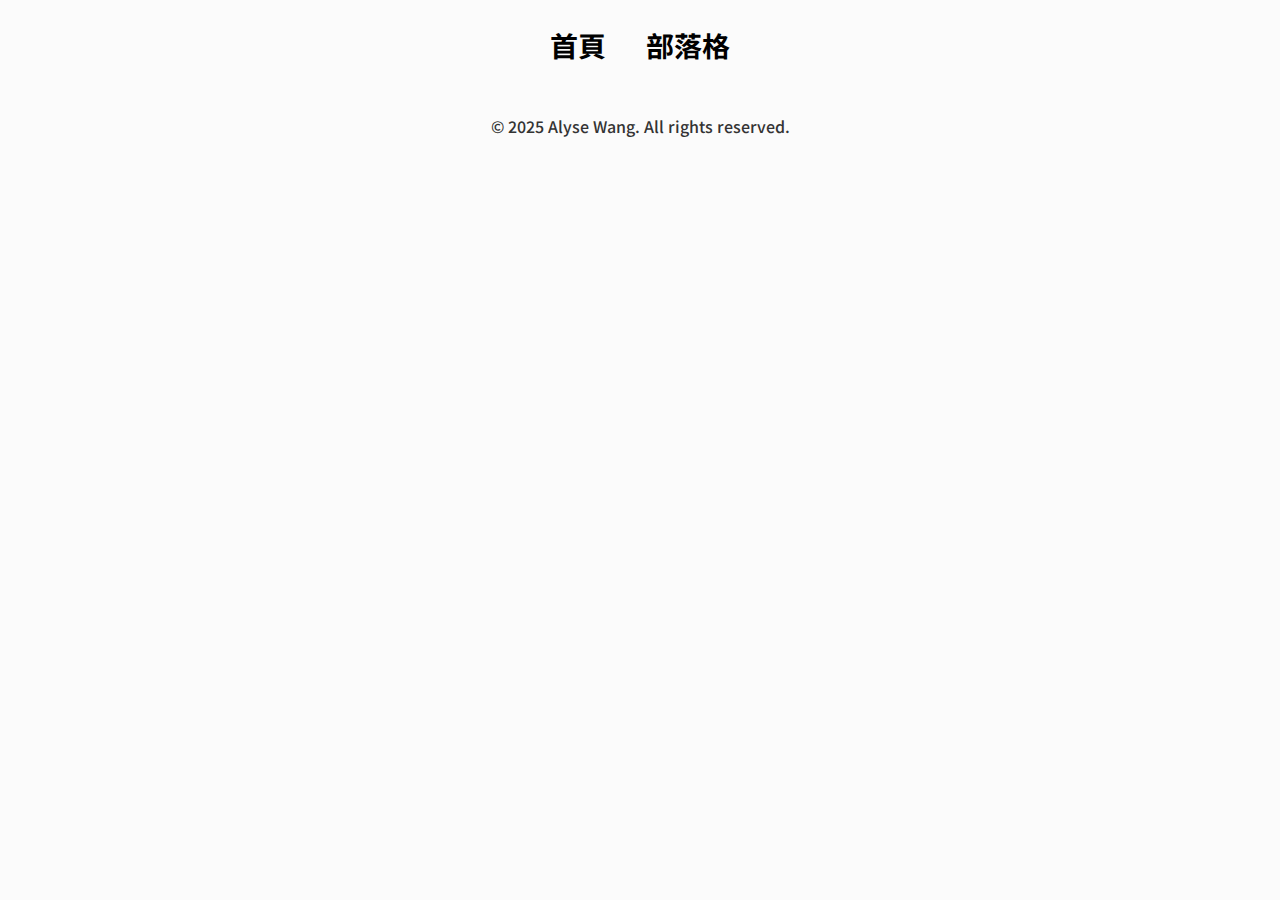
<file: index.html>
<!DOCTYPE html>
<html lang="en">
<head>
    <meta charset="UTF-8">
    <meta name="viewport" content="width=device-width, initial-scale=1.0">
    <link rel="preconnect" href="https://fonts.googleapis.com">
    <link rel="preconnect" href="https://fonts.gstatic.com" crossorigin>
    <link href="https://fonts.googleapis.com/css2?family=Noto+Sans+TC:wght@100..900&display=swap" rel="stylesheet">
    <link rel="stylesheet" href="https://cdnjs.cloudflare.com/ajax/libs/font-awesome/6.5.0/css/all.min.css"/>
    <title>Alyse Wang</title>
    <link rel="stylesheet" href="css/all.css">
</head>
<body>
    <div class="wrap">
        <div class="navbar">
            <ul>
                <li><a href="index.html" class="nav-item">首頁</a></li>
                <li><a href="blog.html" class="nav-item">部落格</a></li>
            </ul>
        </div>
        <div class="content">

        </div>
        <div class="footer">
            <p>© 2025 Alyse Wang. All rights reserved.</p>
        </div>
    </div>
</body>
</html>
</file>
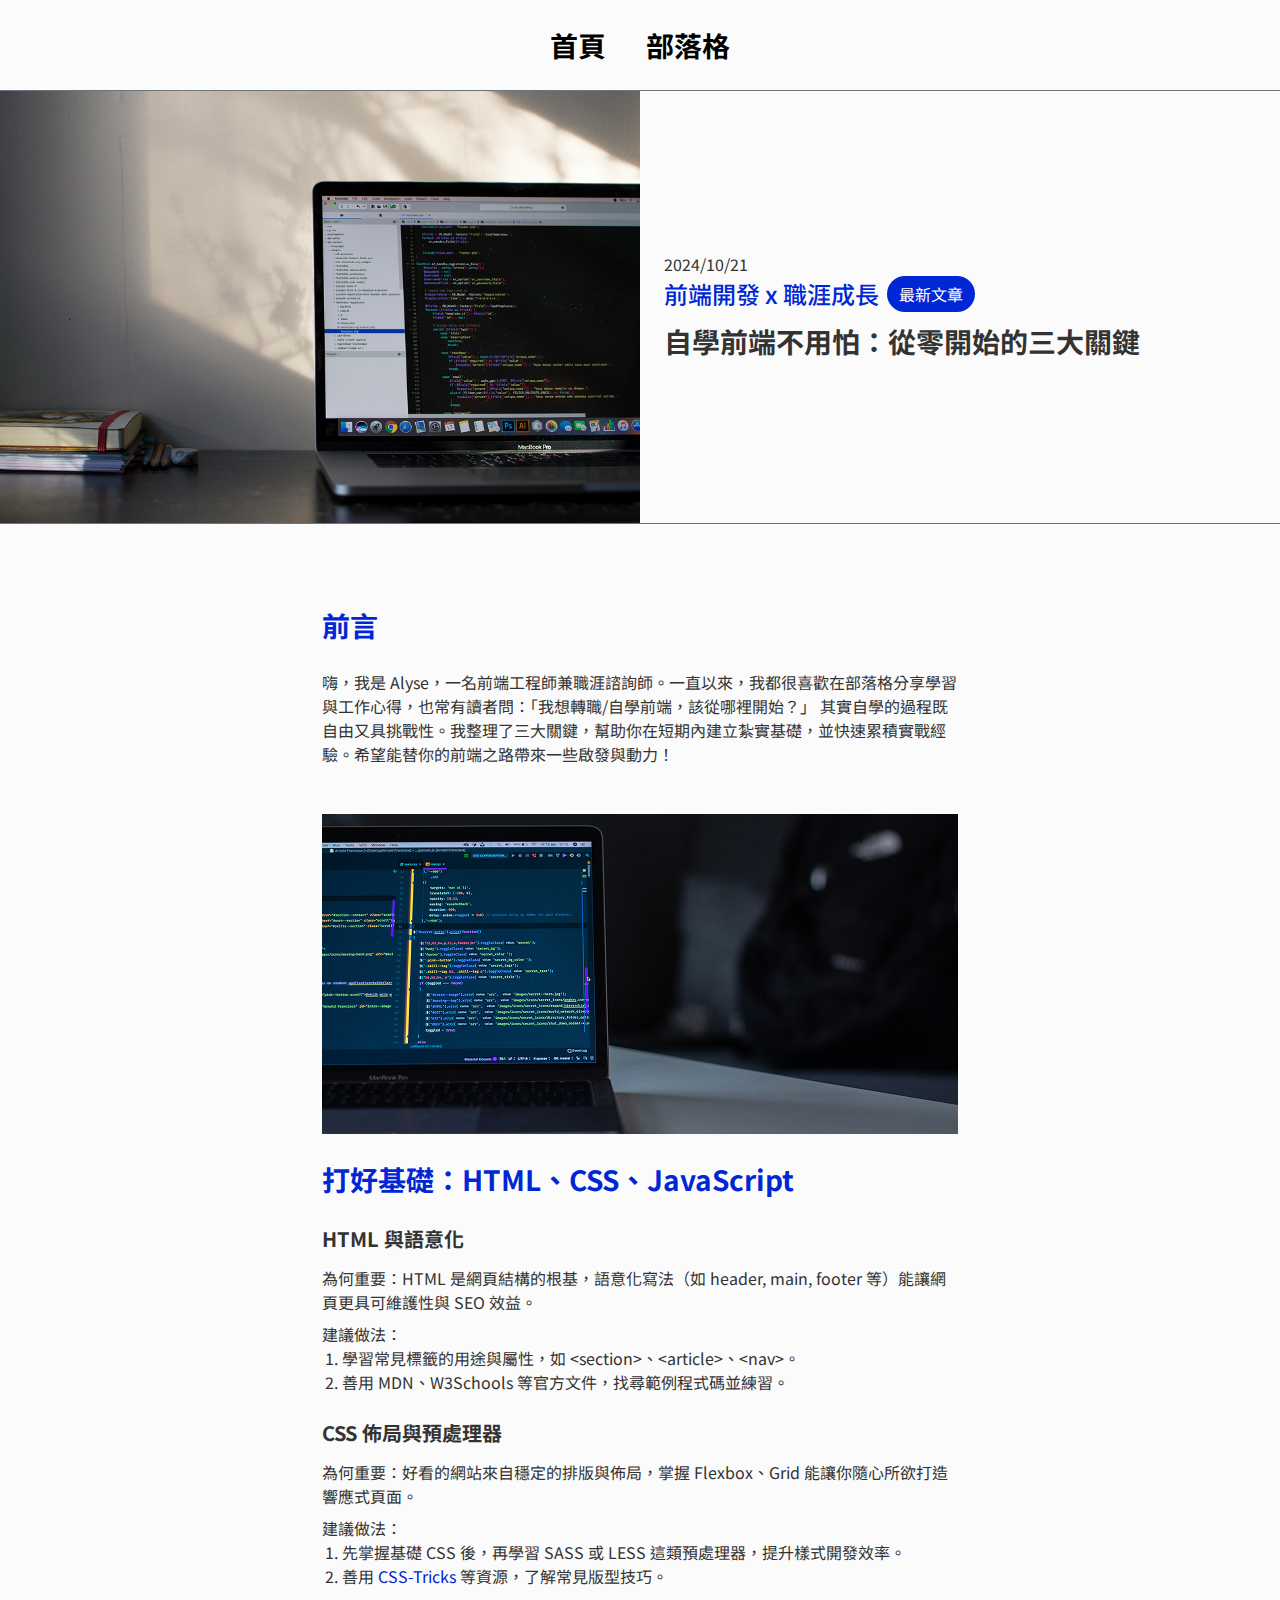
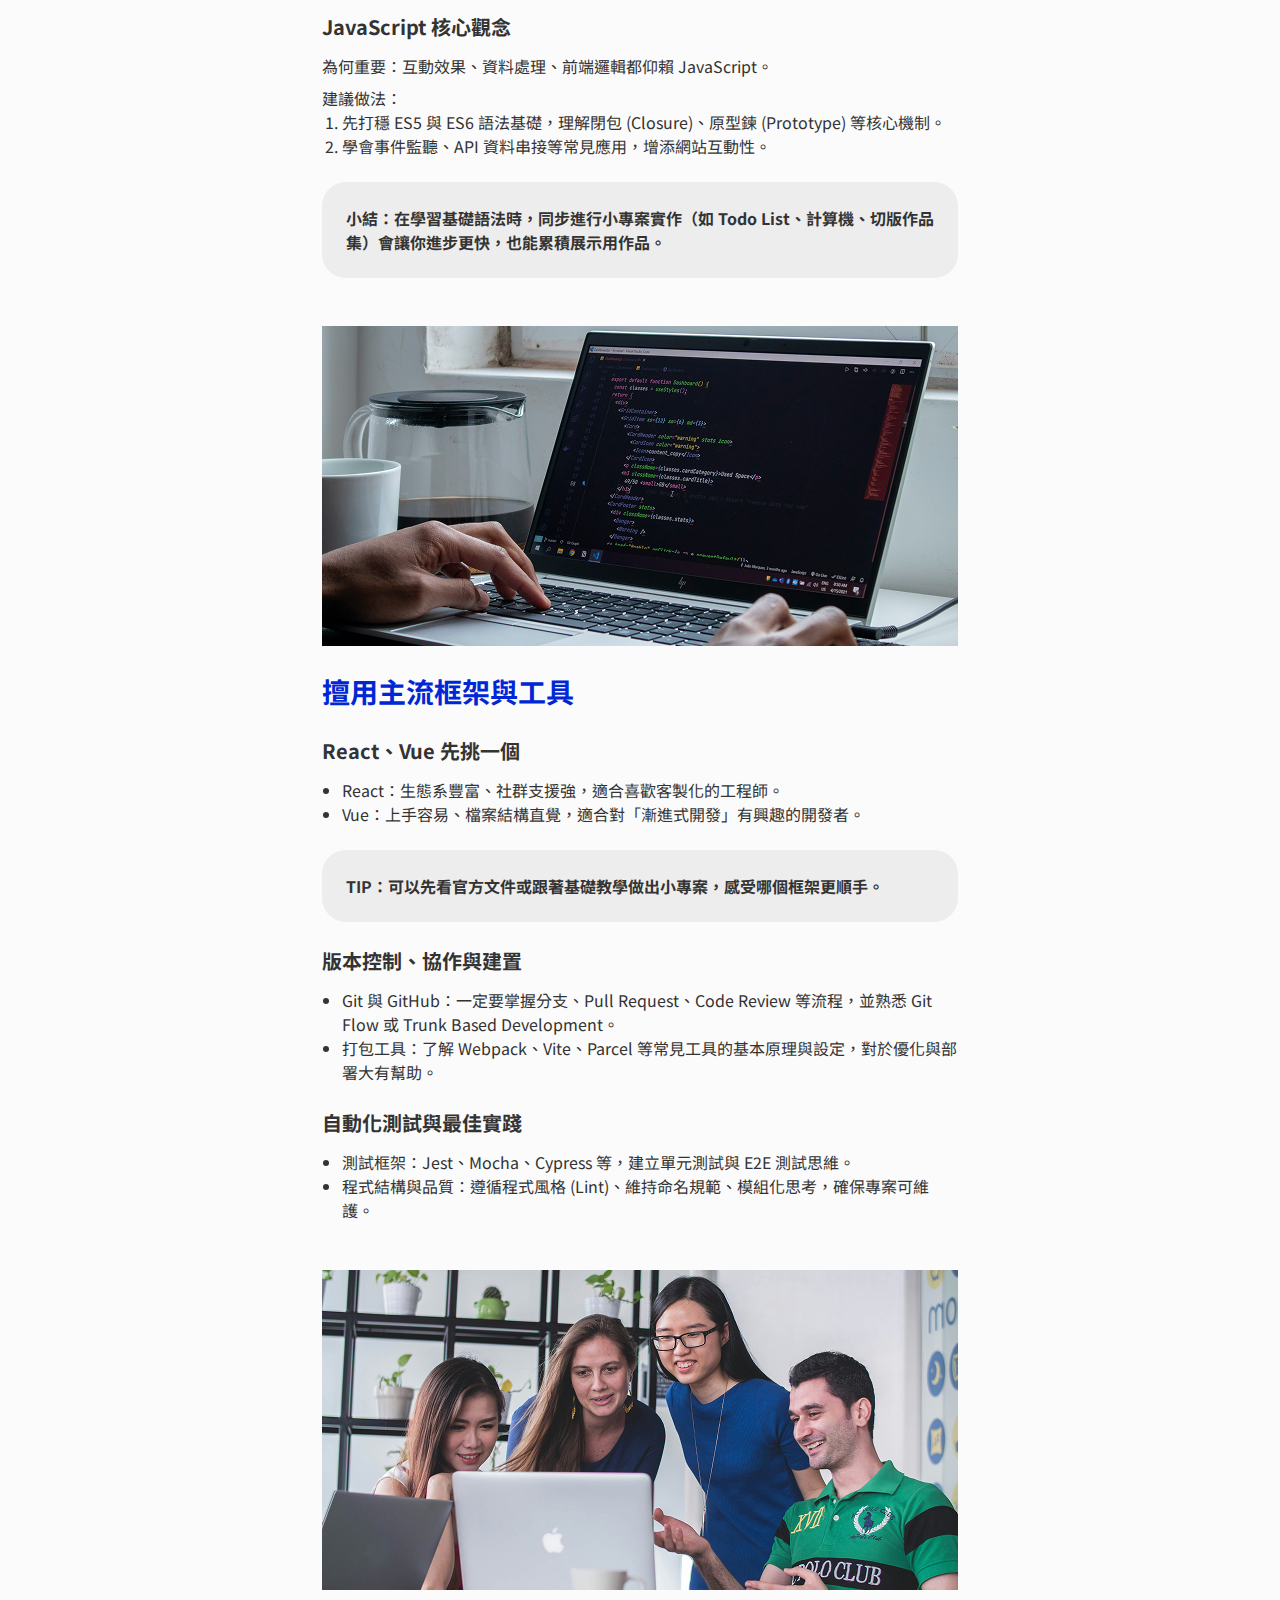
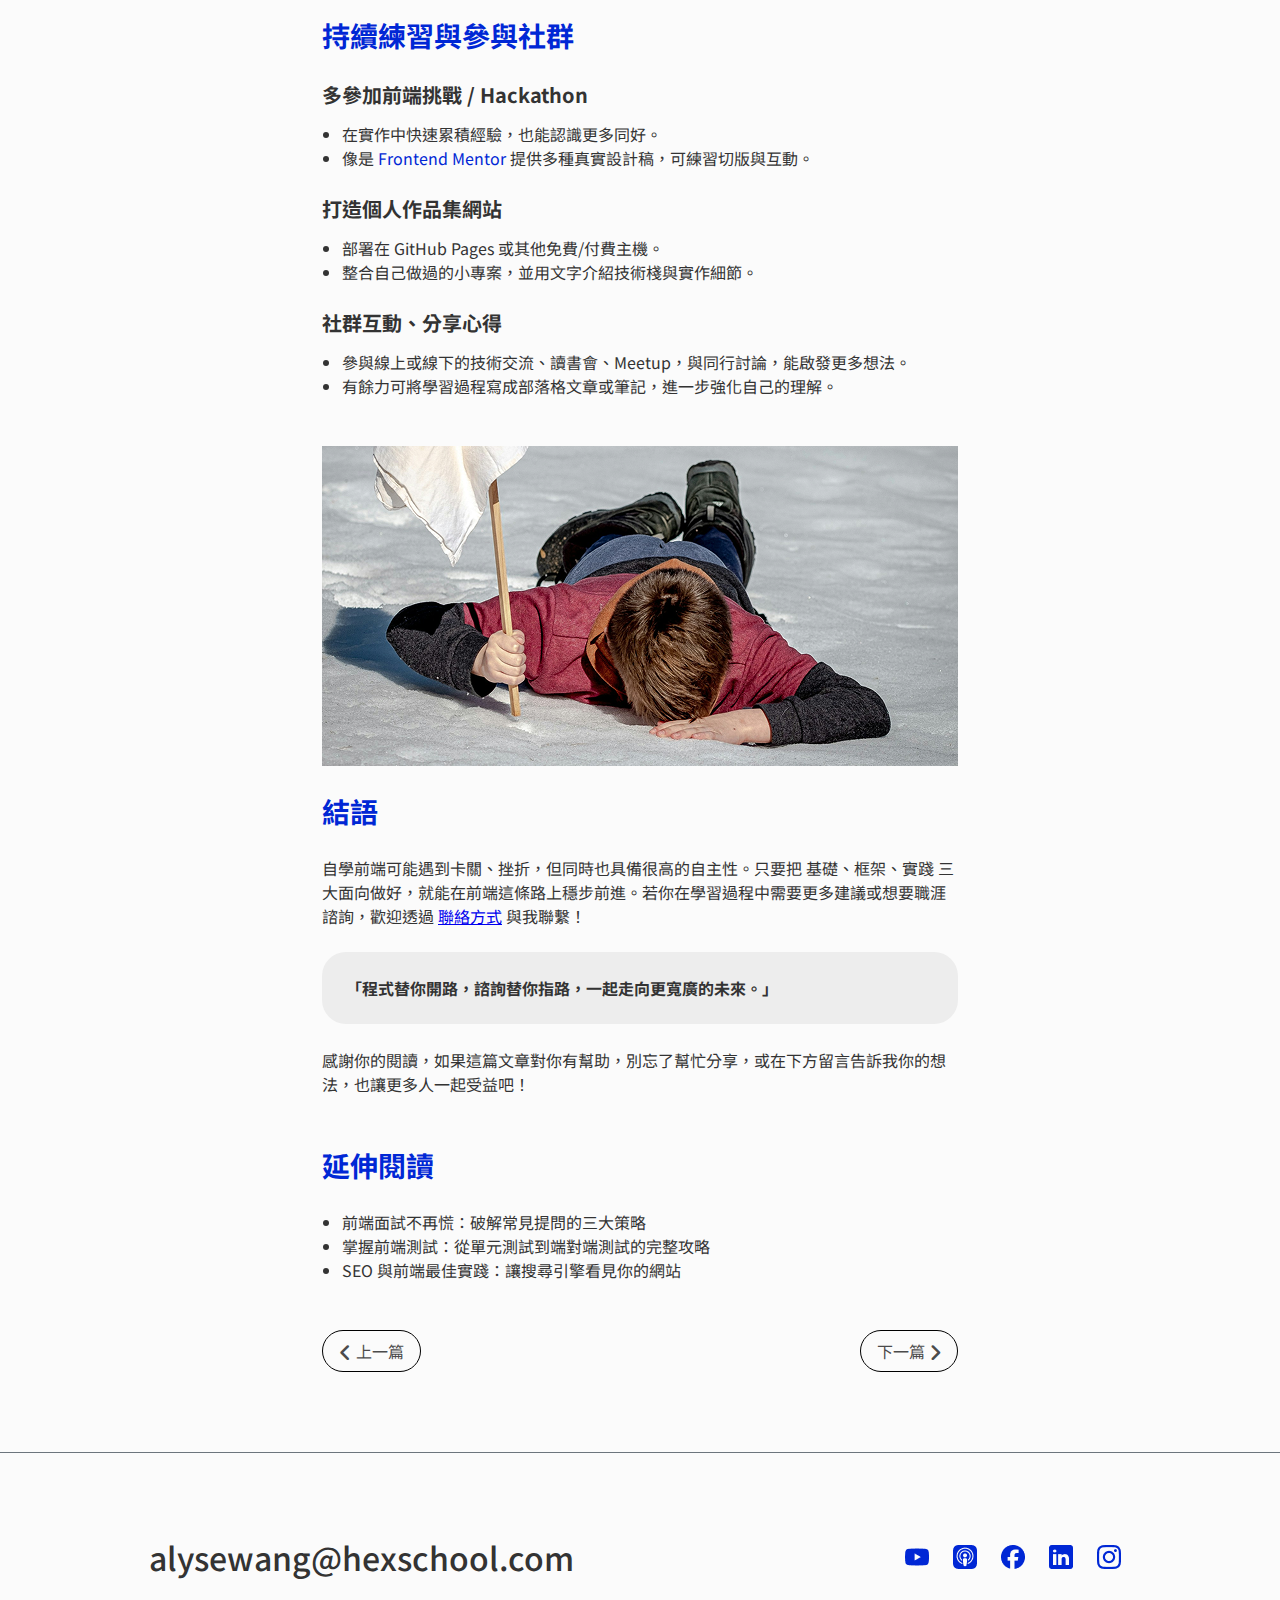
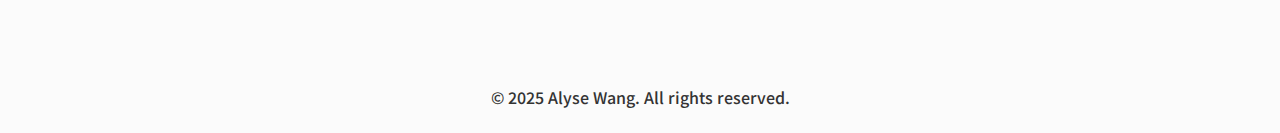
<file: blog_detail.html>
<!DOCTYPE html>
<html lang="en">
<head>
    <meta charset="UTF-8">
    <meta name="viewport" content="width=device-width, initial-scale=1.0">
    <link rel="preconnect" href="https://fonts.googleapis.com">
    <link rel="preconnect" href="https://fonts.gstatic.com" crossorigin>
    <link href="https://fonts.googleapis.com/css2?family=Noto+Sans+TC:wght@100..900&display=swap" rel="stylesheet">
    <link rel="stylesheet" href="https://cdnjs.cloudflare.com/ajax/libs/font-awesome/6.5.0/css/all.min.css"/>
    <title>Alyse Wang</title>
    <link rel="stylesheet" href="css/all.css">
</head>
<body>
    <div class="wrap">
        <div class="navbar">
            <ul>
                <li><a href="index.html" class="nav-item">首頁</a></li>
                <li><a href="blog.html" class="nav-item">部落格</a></li>
            </ul>
        </div>
        <div class="content">
            <div class="blog-header">
                <img class="blog-pic" src="images/desktop/blog-content/About Section.png" alt="">
                <div class="blog-title">
                    <datatime datetime="2024-10-21">2024/10/21</datatime>
                    <div class="blog-subtitle">
                        <h4>前端開發 x 職涯成長</h4>
                        <a href="#" class="new-article">最新文章</a>
                    </div>
                    <h3>自學前端不用怕：從零開始的三大關鍵</h3>
                </div>
            </div>

            <div class="blog-article">
                <div class="context">
                    <div class="mb-48">
                        <h3>前言</h3>
                        <p>
                            嗨，我是 Alyse，一名前端工程師兼職涯諮詢師。一直以來，我都很喜歡在部落格分享學習與工作心得，也常有讀者問：「我想轉職/自學前端，該從哪裡開始？」 其實自學的過程既自由又具挑戰性。我整理了三大關鍵，幫助你在短期內建立紮實基礎，並快速累積實戰經驗。希望能替你的前端之路帶來一些啟發與動力！
                        </p>
                    </div>

                    <div class="mb-48">
                        <img src="images/desktop/blog-content/content1.png" alt="">
                        <h3>打好基礎：HTML、CSS、JavaScript</h3>
                        <h5>HTML 與語意化</h5>
                        <p class="mb-8">
                            為何重要：HTML 是網頁結構的根基，語意化寫法（如 header, main, footer 等）能讓網頁更具可維護性與 SEO 效益。
                        </p>
                        <p>建議做法：</p>
                        <ol class="list-style">
                            <li>學習常見標籤的用途與屬性，如 <code>&lt;section&gt;</code>、<code>&lt;article&gt;</code>、<code>&lt;nav&gt;</code>。</li>
                            <li>善用 MDN、W3Schools 等官方文件，找尋範例程式碼並練習。</li>
                        </ol>

                        <h5>CSS 佈局與預處理器</h5>
                        <p class="mb-8">
                            為何重要：好看的網站來自穩定的排版與佈局，掌握 Flexbox、Grid 能讓你隨心所欲打造響應式頁面。
                        </p>
                        <p>建議做法：</p>
                        <ol class="list-style">
                            <li>先掌握基礎 CSS 後，再學習 SASS 或 LESS 這類預處理器，提升樣式開發效率。</li>
                            <li>善用 <span class="word-blue">CSS-Tricks</span> 等資源，了解常見版型技巧。</li>
                        </ol>
    
                        <h5>JavaScript 核心觀念</h5>
                        <p class="mb-8">
                            為何重要：互動效果、資料處理、前端邏輯都仰賴 JavaScript。
                        </p>
                        <p>建議做法：</p>
                        <ol class="list-style">
                            <li>先打穩 ES5 與 ES6 語法基礎，理解閉包 (Closure)、原型鍊 (Prototype) 等核心機制。</li>
                            <li>學會事件監聽、API 資料串接等常見應用，增添網站互動性。</li>
                        </ol>
                        <p class="bg-grey">
                            小結：在學習基礎語法時，同步進行小專案實作（如 Todo List、計算機、切版作品集）會讓你進步更快，也能累積展示用作品。
                        </p>
                    </div>

                    <div class="mb-48">
                        <img src="images/desktop/blog-content/content2.png" alt="">
                        <h3>擅用主流框架與工具</h3>
                        <h5>React、Vue 先挑一個</h5>
                        <ul class="bullet-style">
                            <li>React：生態系豐富、社群支援強，適合喜歡客製化的工程師。</li>
                            <li>Vue：上手容易、檔案結構直覺，適合對「漸進式開發」有興趣的開發者。</li>
                        </ul>
                        <p class="bg-grey mb-24">
                            TIP：可以先看官方文件或跟著基礎教學做出小專案，感受哪個框架更順手。
                        </p>
    
                        <h5>版本控制、協作與建置</h5>
                        <ul class="bullet-style">
                            <li>Git 與 GitHub：一定要掌握分支、Pull Request、Code Review 等流程，並熟悉 Git Flow 或 Trunk Based Development。</li>
                            <li>打包工具：了解 Webpack、Vite、Parcel 等常見工具的基本原理與設定，對於優化與部署大有幫助。</li>
                        </ul>
                        <h5>自動化測試與最佳實踐</h5>
                        <ul class="bullet-style">
                            <li>測試框架：Jest、Mocha、Cypress 等，建立單元測試與 E2E 測試思維。</li>
                            <li>程式結構與品質：遵循程式風格 (Lint)、維持命名規範、模組化思考，確保專案可維護。</li>
                        </ul>
                    </div>

                    <div class="mb-48">
                        <img src="images/desktop/blog-content/content3.png" alt="">
                        <h3>持續練習與參與社群</h3>
                        <h5>多參加前端挑戰 / Hackathon</h5>
                        <ul class="bullet-style">
                            <li>在實作中快速累積經驗，也能認識更多同好。</li>
                            <li>像是 <span class="word-blue">Frontend Mentor</span> 提供多種真實設計稿，可練習切版與互動。</li>
                        </ul>
    
                        <h5>打造個人作品集網站</h5>
                        <ul class="bullet-style">
                            <li>部署在 GitHub Pages 或其他免費/付費主機。</li>
                            <li>整合自己做過的小專案，並用文字介紹技術棧與實作細節。</li>
                        </ul>
    
                        <h5>社群互動、分享心得</h5>
                        <ul class="bullet-style">
                            <li>參與線上或線下的技術交流、讀書會、Meetup，與同行討論，能啟發更多想法。</li>
                            <li>有餘力可將學習過程寫成部落格文章或筆記，進一步強化自己的理解。</li>
                        </ul>    
                    </div>

                    <div class="mb-48">
                        <img src="images/desktop/blog-content/content4.png" alt="">
                        <h3>結語</h3>
                        <p class="mb-24">
                            自學前端可能遇到卡關、挫折，但同時也具備很高的自主性。只要把 基礎、框架、實踐 三大面向做好，就能在前端這條路上穩步前進。若你在學習過程中需要更多建議或想要職涯諮詢，歡迎透過 <a href="#">聯絡方式</a> 與我聯繫！
                        </p>
                        <p class="bg-grey mb-24">
                            「程式替你開路，諮詢替你指路，一起走向更寬廣的未來。」
                        </p>
                        <p>
                            感謝你的閱讀，如果這篇文章對你有幫助，別忘了幫忙分享，或在下方留言告訴我你的想法，也讓更多人一起受益吧！
                        </p>
                    </div>
                </div>

                <div class="extended-reading">
                    <h3>延伸閱讀</h3>
                    <ul class="bullet-style">
                        <li>前端面試不再慌：破解常見提問的三大策略</li>
                        <li>掌握前端測試：從單元測試到端對端測試的完整攻略</li>
                        <li>SEO 與前端最佳實踐：讓搜尋引擎看見你的網站</li>
                    </ul>
                </div>

                <div class="page-up-down">
                    <a href="#" class="bt-page"><i class="fa-solid fa-angle-left fa-lg"></i> 上一篇</a>
                    <a href="#" class="bt-page">下一篇 <i class="fa-solid fa-angle-right fa-lg"></i></a>
                </div>
            </div>
        <div class="contact-sub">
            <p class="email">alysewang@hexschool.com</p>
            <ul class="icons">
                <li><img src="images/desktop/index/onlyIcon.png" alt=""></li>
                <li><img src="images/desktop/index/onlyIcon-1.png" alt=""></li>
                <li><img src="images/desktop/index/onlyIcon-2.png" alt=""></li>
                <li><img src="images/desktop/index/icons8-linkedin.png" alt=""></li>
                <li><img src="images/desktop/index/onlyIcon-3.png" alt=""></li>
            </ul>
        </div>
        </div>
        <div class="footer">
            <p>© 2025 Alyse Wang. All rights reserved.</p>
        </div>
    </div>
</body>
</html>
</file>
<file: css/all.css>
/* http://meyerweb.com/eric/tools/css/reset/ 
   v2.0 | 20110126
   License: none (public domain)
*/

html, body, div, span, applet, object, iframe,
h1, h2, h3, h4, h5, h6, p, blockquote, pre,
a, abbr, acronym, address, big, cite, code,
del, dfn, em, img, ins, kbd, q, s, samp,
small, strike, strong, sub, sup, tt, var,
b, u, i, center,
dl, dt, dd, ol, ul, li,
fieldset, form, label, legend,
table, caption, tbody, tfoot, thead, tr, th, td,
article, aside, canvas, details, embed, 
figure, figcaption, footer, header, hgroup, 
menu, nav, output, ruby, section, summary,
time, mark, audio, video {
	margin: 0;
	padding: 0;
	border: 0;
	font-size: 100%;
	font: inherit;
	vertical-align: baseline;
}
/* HTML5 display-role reset for older browsers */
article, aside, details, figcaption, figure, 
footer, header, hgroup, menu, nav, section {
	display: block;
}
body {
	line-height: 1;
}
ol, ul {
	list-style: none;
}
blockquote, q {
	quotes: none;
}
blockquote:before, blockquote:after,
q:before, q:after {
	content: '';
	content: none;
}
table {
	border-collapse: collapse;
	border-spacing: 0;
}
/* @import url("https://fonts.googleapis.com/css2?family=Noto+Sans+TC:wght@100..900&display=swap");
@import url("https://cdn.jsdelivr.net/npm/bootstrap-icons@1.13.1/font/bootstrap-icons.min.css"); */

*, *::before, *::after {
    box-sizing: border-box;
}

body{
    font-family: "Noto Sans TC", sans-serif;
    color: #333;
    line-height: 1.5;
    background-color: #FBFBFB;
}

img{
    max-width: 100%;
    height: auto;
    vertical-align: middle;
}


h1{
    font-size: clamp(52px, 8vw, 120px);
    font-weight: 900;
  }

h2{
    font-size: 64px;
    font-weight: 700;
  }

h3{
    font-size: 28px;
    font-weight: 700;
  }

h4{
    font-size: 24px;
    font-weight: 500;
  }


h5{
    font-size: 20px;
    font-weight: 500;
  }
  

.container{
    max-width: 1320px;
    margin: 0 auto;
    padding: 0 12px;
}




/* Layout 共通佈局 */

.wrap {
    max-width: 1920px;
    margin: 0 auto;
    line-height: 1.5;
    background: #FBFBFB;
}

.navbar {    
    display: flex;
    justify-content: center;
    padding-top: 24px;
    padding-bottom: 24px;
    
}

.navbar ul{
    display: flex;
    /* align-items: flex-start; */
    gap: 0 40px;
}

.nav-item{
    text-decoration: none;
    color: #000;
    font-size: 28px;
    display: block;
    font-weight: 700;
      
}

/* .content {
    width: 100%;
    margin: 0 auto;
    padding: 24px 0;
    background: gray;
    border: 1px solid;
} */

.footer{
    font-size: 16px;
    font-weight: 500;
    line-height: 1.5;
    padding: 24px 0;
    text-align: center;
    /* border-top: 1px solid #6C757D; */
}


/* 首頁 CSS */



/* 部落格總覽 CSS */
.blog-overview{
    display: flex;
    align-items: stretch;
}

.banner-img{
    width: 50%;
  }
  
.banner-text {
    display: flex;
    flex-direction: column;
    justify-content: center;
    background-image: url('../images/desktop/index/Hero Section2.png');
    width: 50%;
    background-size: cover;
    background-position: center;
    padding-left: 80px;
    color: #0027D5;
  }

@media(max-width: 992px) {   
    .blog-overview{
        flex-direction: column;
    }
    .banner-img{
        width: 100%;
    }

    .banner-text{
        width: 100%;
        padding-top: 24px;
        padding-bottom: 24px;
        padding-left: 24px;
    }

    .blog-header{
        flex-direction: column;
        align-items: center;
        gap: 0px;
    }
    .blog-pic{
        width: 100%;
    }
    
    .blog-title{
        width: 100%;
        padding: 48px 12px;
    }

    .blog-article{
        padding: 64px 12px;
    }
}

.search-box-container {
    width: 100%;
    max-width: 416px;
    display: flex;
    justify-content: flex-start;
    margin-left: 16.25%;
    margin-right: 62.08%;
    margin-top: 80px;
}

/* @media (max-width: 992px) {
    .search-box-container {
      margin: 0 auto;
    }
} */

.search-box{
    display: flex;
    align-items: center;
    flex: 1;
    /* width: 100%; */
    border: 1px solid #4B4B4B;
    max-width: 416px;
    border-radius: 40px;
    gap: 0 10px;
    box-sizing: border-box;
  }
  
.search-box i{
    font-size: 1rem;
    margin-top: 16px;
    margin-bottom: 16px;
    margin-left: 16px;
    color: #4B4B4B;
    /* font-size: 1.1rem; */
  }
  
.search-box input[type="text"] {
    flex: 1;
    font-size: 1rem;
    border: none;
    background: transparent;
    outline: none;
  }

@media (max-width: 767px) {
    .search-box-container {
      margin: 0 auto;
      padding: 64px 12px 0 12px;
      justify-content: center;
      max-width: 375px;
    }
  
    .search-box {
      width: 100%;
      
    }
  }


.blog{
    display: flex;
    justify-content: flex-start;
    flex-wrap: wrap;
    gap: 24px;
}

.article{
    width: calc((100% - 48px) / 3);
    padding: 40px 0;
}

@media(max-width: 992px){
    .article{
        width: calc((100% - 24px) / 2);
    }
    
}

@media(max-width: 767px) {
    .blog{
        gap: 32px;
        padding: 40px 0;
    }

    .article{
        width: 100%;
        padding: 0 12px;
    }
    .article-img{
        width: 100%;
    }
}

.article-img{
    margin-bottom: 16px;
}

.article-date{
    margin-bottom: 4px;
}

.article-tag{
    display: flex;
    gap: 8px;
    align-items: center;
  }

.article-tag a{
    font-size:24px;
    color:#0027D5;
    text-decoration: none;
}

.article h3{
    color: #333;
    margin-bottom: 8px;
}

.article-content{
    margin-bottom: 16px;
    display: -webkit-box;
    -webkit-line-clamp: 2; /* 設定顯示 2 行 */
    -webkit-box-orient: vertical;
    overflow: hidden;
    text-overflow: ellipsis;
}

.read-botton{
    border: 1px solid black;
    color: #4B4B4B;
    padding: 8px 16px;
    border-radius: 40px;
    text-decoration: none;
    display: inline-block;
}

.read-botton:hover{
    background-color: #4B4B4B;
    color: white;
}

.article-tag .pop-article{
    font-size: 16px;
    border: 1px solid #0027D5;
    color: white;
    background: #0027D5;
    padding: 6px 12px;
    border-radius: 40px;
    text-decoration: none;
    display: inline-block;
}

.pagination{
    display: flex;
    justify-content: center;
    align-items: center;
    max-width: 328px;
    border-radius: 40px;
    padding-bottom: 80px;
}

.pagination a, .pagination span{
    color: #4B4B4B;
    text-decoration: none;
    padding: 8px 16px;
    /* max-width: 40px; */
    display: inline-block
}

.pagination a:hover{
    background-color: #4B4B4B;
    color: white;
}


/* 部落格詳細頁 CSS */
.blog-header{
    display: flex;
    justify-content: center;
    align-items: center;
    gap: 24px;
    border-top: 1px solid #6C757D;
    border-bottom: 1px solid #6C757D;
    /* padding: 24px 0; */
}

.blog-pic{
    width: 50%;
}

.blog-title{
    width: 50%;
}

.blog-subtitle{
    display: flex;
    align-items: center;
    color: #0027D5;
    gap: 8px;
    margin-bottom: 8px; 
}

.new-article{
    color: white;
    font-size: 16px;
    text-decoration: none;
    background: #0027D5;
    padding: 6px 12px;
    border-radius: 40px;
}

.blog-article{
    max-width: 636px;
    margin: 0 auto;
    padding: 80px 0px;
}

.blog-article h3{
    color: #0027D5;
    margin-bottom: 24px;
}

.blog-article h5{
    font-weight: 700;
    margin-bottom: 12px;
}

.blog-article ol{
    margin-bottom: 24px;
}

.blog-article ul{
    margin-bottom: 24px;
}

.context img{
    margin-bottom: 24px;
}


.list-style {
    list-style: decimal; /* 顯示數字列點 */
    padding-left: 20px; /* 增加縮排 */
}

.bullet-style {
    list-style: disc; /* 顯示圓點列點 */
    padding-left: 20px; /* 增加縮排 */
}

.bg-grey{
    background-color: #EDEDED;
    padding: 24px;
    border-radius: 24px;
    font-weight: 700;
}

.word-blue{
    color: #0027D5;
}

.page-up-down{
    display: flex;
    justify-content: space-between;
    align-items: center;
}

.bt-page{
    /* display: flex;
    justify-content: center;
    align-items: center; */
    color: #4B4B4B;
    border-radius: 40px;
    margin-top: 24px;
    padding: 8px 16px;
    border: 1px solid black;
    text-decoration: none;
}

.bt-page:hover{
    background-color: #4B4B4B;
    color: white;
}

.contact-sub{
    display: flex;
    justify-content: space-around;
    align-items: center;
    gap: 24px;
    padding: 80px 0;
    border-top: 1px solid #6C757D;
}

.email{
    font-size: 32px;
    font-weight: 500;
}

.icons{
    display: flex;
    justify-content: center;
    align-items: center;
    gap: 4px;
}

@media(max-width: 992px) {    
    .blog-header{
        flex-direction: column;
        align-items: center;
        gap: 0px;
    }
    .blog-pic{
        width: 100%;
    }
    
    .blog-title{
        width: 100%;
        padding: 48px 12px;
    }

    .blog-article{
        padding: 64px 12px;
    }
}

@media(max-width: 767px) {    
    .contact-sub{
        display: none;
    }
    .footer{
        border-top: 1px solid #6C757D;
    }
}

.mb-8{
    margin-bottom: 0.5rem;
}

.mb-24{
    margin-bottom: 1.5rem;
}

.mb-48{
    margin-bottom: 3rem;
}
</file>
